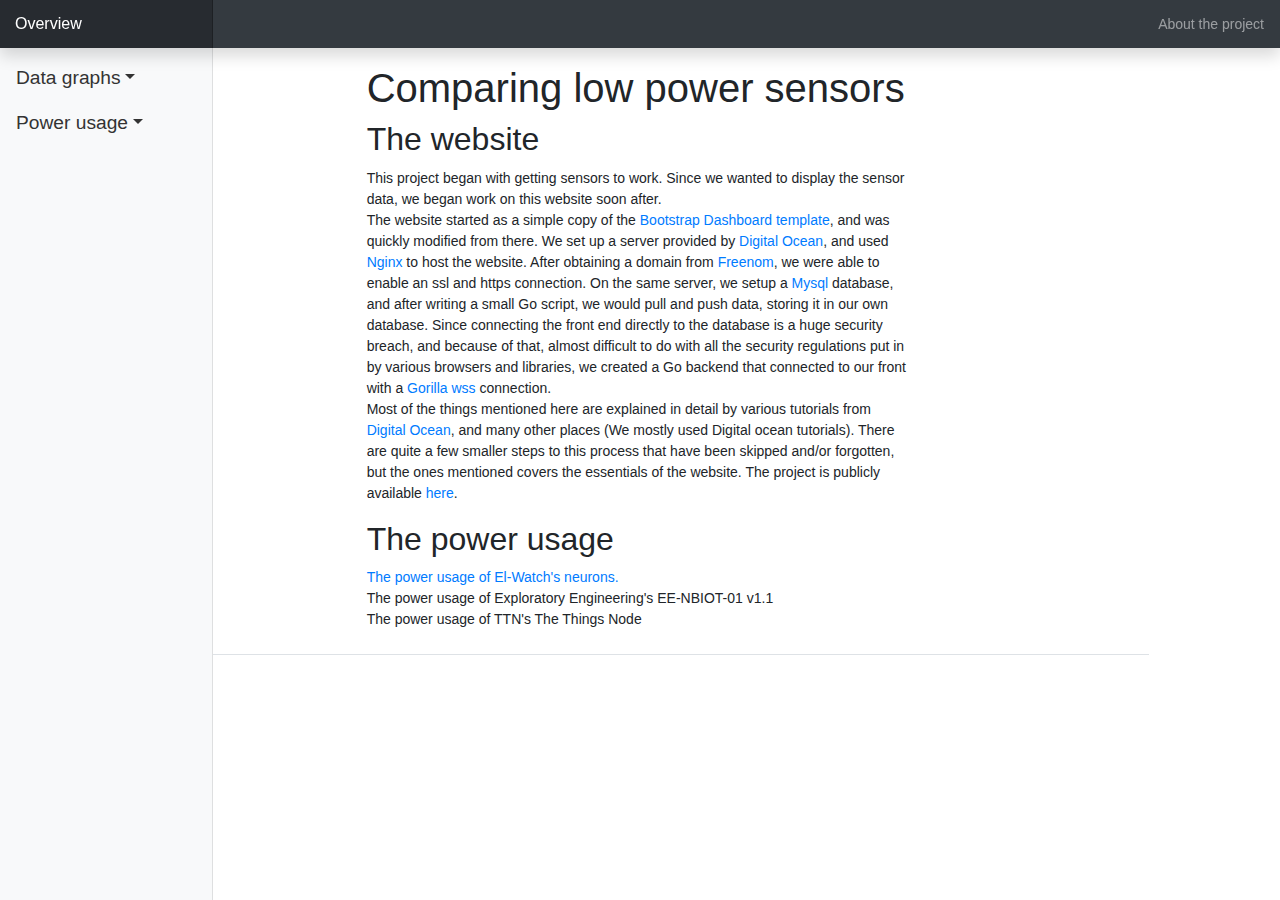
<file: website/about.html>
<!DOCTYPE html>

<html lang="en">
<head>
    <meta http-equiv="Content-Type" content="text/html; charset=UTF-8">

    <meta name="viewport" content="width=device-width, initial-scale=1, shrink-to-fit=no">
    <meta name="description" content="">
    <meta name="author" content="Elias Lundheim">
    <link rel="icon" href="files/images/icon.png">

    <title>Sensors</title>

    <!-- Bootstrap core CSS -->
    <link href="files/js/Bootstrap/bootstrap.css" rel="stylesheet">

    <!-- Custom styles for this template -->
    <link href="files/js/Bootstrap/dashboard.css" rel="stylesheet">
    <style>

        canvas {
            -moz-user-select: none;
            -webkit-user-select: none;
            -ms-user-select: none;
        }
    </style>

    <style>
        .custom-space {
            border: 0;
            height: 1px;
            background: #333;
            background-image: linear-gradient(to right, #ccc, #333, #ccc);
        }
    </style>

</head>

<body>
    <nav class="navbar navbar-dark fixed-top bg-dark flex-md-nowrap p-0 shadow">
        <a class="navbar-brand col-sm-3 col-md-2 mr-0" href="overview.html">Overview</a>
        <ul class="navbar-nav px-3">
            <li class="nav-item text-nowrap">
                <a class="nav-link" href="about.html">About the project</a>
            </li>
        </ul>
    </nav>

    <div class="container-fluid">
        <div id="sensorTab"></div>
    </div>

    <main role="main" class="col-md-9 ml-sm-auto col-lg-10 px-4 mx-auto">
        <div class="chartjs-size-monitor" style="position: absolute; left: 0px; top: 0px; right: 0px; bottom: 0px; overflow: hidden; pointer-events: none; visibility: hidden; z-index: -1;"><div class="chartjs-size-monitor-expand" style="position:absolute;left:0;top:0;right:0;bottom:0;overflow:hidden;pointer-events:none;visibility:hidden;z-index:-1;"><div style="position:absolute;width:1000000px;height:1000000px;left:0;top:0"></div></div><div class="chartjs-size-monitor-shrink" style="position:absolute;left:0;top:0;right:0;bottom:0;overflow:hidden;pointer-events:none;visibility:hidden;z-index:-1;"><div style="position:absolute;width:200%;height:200%;left:0; top:0"></div></div></div>
        <div class="d-flex justify-content-between flex-wrap flex-md-nowrap align-items-center pt-3 pb-2 mb-3 border-bottom">
            <div class="container-fluid">
            <div class="col-md-7 p-10 mx-auto my-10">
                    <h1 class="display-5 font-weight-normal">Comparing low power sensors</h1>

                    <h2 class="display-5 font-weight-normal">The website</h2>
                    
                    <div class="mxgraph" style="max-width:100%;border:1px solid transparent;" data-mxgraph="{&quot;highlight&quot;:&quot;#0000FF&quot;,&quot;nav&quot;:true,&quot;toolbar&quot;:&quot;layers lightbox&quot;,&quot;xml&quot;:&quot;&lt;mxfile modified=\&quot;2019-02-13T16:47:01.590Z\&quot; host=\&quot;www.draw.io\&quot; agent=\&quot;Mozilla/5.0 (Windows NT 10.0; Win64; x64) AppleWebKit/537.36 (KHTML, like Gecko) Chrome/71.0.3578.98 Safari/537.36\&quot; version=\&quot;10.2.2\&quot; etag=\&quot;1tx5tQHHdU8fU4MjeHo3\&quot; type=\&quot;google\&quot;&gt;&lt;diagram id=\&quot;363c71a1-b88a-2fd9-f3d9-9adbe29ffbf3\&quot; name=\&quot;Page-1\&quot;&gt;7Vtdd5s4EP01frQPH/5IHuskTh/a3e5Je3bz1CNgAqoFopIw9v76lZCwwRCvnXWIydYPwRoJAXMvd0ZjZeDexOt7htLoMw2ADBwrWA/c24EjP7OpPCjLRluubEsbQoYDbbJ3hgf8NxhjOSzDAfDaQEEpETitG32aJOCLmg0xRvP6sCdK6ldNUQgNw4OPSNP6Jw5EZJ5iYu3sHwGHUXll2zI9HvKXIaNZYq43cNyn4qO7Y1TOZcbzCAU0r5jcu4F7wygV+lu8vgGifFu6TZ+3eKZ3e98MEnHMCY4+YYVIBuUdF/clNqUveI5jghLZmm/v1lINwegSbiihrBjojp3ZbD6XPU+YkIrdOEDaaSLaxiOCw0TamPaonBkxYUihruRTQlDKsUegdu0SGldamg9ufLECJmBdMRlH3AONQbCNHGJ6h+7UoGJYO77WzXxHgZllpo0q8E/cknqGduF27p3r5Rfj/[base64]/rZP/v1th0CGJNOkTEQ0pAkidzvrvIgzBbh2nRLFa/tBxUFpSKhWDGVbYHWTBRd+gBAbAx/KBJWm3VU+UZpu53pOXOroOYdefU4z5pvnmpl4jlgIZtSVNqknPogkA4IEXtWD9H8R3Wl3MPgEcY79PSTs/ykSz8nuwJkSYbSkyO/Kh53+zFRONDeP7XlVUwWv0qgmGPLCqVKiLXucrqtnTEN1nKtMUUm7vqi8R31d3XtY8QnNU5oD05o/Ektpo1KNVhjyUUGCmvzPeiH/mfQGl0dPO8ZEgDNE9Kltjfb0t5ykEwG+DL59eynZIBnleIlTCDAaUaZgU215+JjFKKlT7apXVMt2PDsq03CamYZVfNoUctvzXCL8KtR2p+PRm2YX17/WEpW0r76YmFkNZFynBZrx+HRsmutx6/0icX0yEvvvyXa9VsHCmV03sXAt9wxY2OfM7WCNxV/KW/KZdOvR+E46iG0qXar5eHGJecnMaj5oO82E0B6/cUZ4T01ZDZLgcJAMsYgyzyy+7whG/JP88lDkZ8McPI4FqNyGUBWFYsRVEJPtcu7FXH8bhbQeULVfLj6iojQlMl4KTBNeb34nNMT+Za/nt1J5tJ7YV+N9QZl1G3if4+znx4c/PpWJnsfKHO8WCeQhDs2ew8TO83wUb/hP0lpYst1esNNUltThu6qoYR+4YWRdZAs/zrd19LZAdw4GhgwFGHYMN2p87EtwDgKXKnlh7O12TbRgehV0+qLohXq/6zmwXLf7Ua7l1MeIqIItjeMswQJvX6rXUVi3y0V7M4WbvH4K14M0raVuZ7sdpWlNTKavgYldQUTjc+GYuC2YOG+cOncr5EWizn2GU9GW4JxN4FUW9SXj0ZdM8bAh77qbEDWkmcn3owx7ZCb/CjlIp/p+JG9P5uOxTNcc/Ky8Uf7G+wKWquw8wJKriFAfUNKepPejKNvy82+TZCcXfmx37/f8ZtmnyyTiupuAtasDVatAlxbMynpkJZaNW0LZ7K3Si+1GqS7Tiwv8rdZuQeXtQCn3Vr3DsvbpPzDUxc0pd4h1uVvpKxBIpIOO26zEI5qOYJ1KlyJB2WYESYgTkPElCYu1JCHyCib5eFLr82K/pLNIGQ0yXygzwDDxMBVDyx6u7KE99BigJc3EMJZjpMdr4c/pRwW1P7ufTt/duL/9qcnSDmPwr92OB3Y7To/e7jg5n4B8/a2RBZ9SnhYRiEjKB09A5JQtzSaFPRXoR1GtRyrQ702QzquU895RJl7aLiQV76jS11+43nLlJJu7fxsp+ir/m+Pe/QM=&lt;/diagram&gt;&lt;/mxfile&gt;&quot;}"></div>
                    <script type="text/javascript" src="https://www.draw.io/js/viewer.min.js"></script>
                    <p>
                        This project began with getting sensors to work. Since we wanted to display the sensor data, we began work on this website soon after.<br>
                        The website started as a simple copy of the <a href="https://getbootstrap.com/docs/4.1/examples/dashboard/">Bootstrap Dashboard template</a>, and was quickly modified from there.
                        We set up a server provided by <a href="https://www.digitalocean.com">Digital Ocean</a>, and used <a href="https://www.nginx.com/">Nginx</a> to host the website.
                        After obtaining a domain from <a href="http://www.freenom.com/">Freenom</a>, we were able to enable an ssl and https connection.
                        On the same server, we setup a <a href="https://www.mysql.com/">Mysql</a> database, and after writing a small Go script, we would pull and push data, storing it in our own database.
                        Since connecting the front end directly to the database is a huge security breach, and because of that, almost difficult to do with all the security regulations put in by various browsers and libraries,
                        we created a Go backend that connected to our front with a <a href="http://www.gorillatoolkit.org/">Gorilla</a> <a href="https://github.com/gorilla/websocket">wss</a> connection. <br>
                        Most of the things mentioned here are explained in detail by various tutorials from <a href="https://www.digitalocean.com">Digital Ocean</a>, and many other places (We mostly used Digital ocean tutorials).
                        
                        There are quite a few smaller steps to this process that have been skipped and/or forgotten, but the ones mentioned covers the essentials of the website.
                        The project is publicly available <a href="https://github.com/EliasL/Sensor-website">here</a>.
                    </p>

                    
                    <h2 class="display-5 font-weight-normal">The power usage</h2>
                    <p>

                        <a href="files/pdfs/El_watch_s_Neuron_power_usage.pdf">The power usage of El-Watch's neurons.</a><br>

                        The power usage of Exploratory Engineering's EE-NBIOT-01 v1.1<br>

                        The power usage of TTN's The Things Node<br>
                    </p>
                </div>
            </div>
    </main>

    <script scr="files/js/Bootstrap/jquery.js"></script>
    <script>window.jQuery || document.write('<script src="files/js/Bootstrap/jquery.js"><\/script>')</script>
    <script src="files/js/Bootstrap/popper.js"></script>
    <script src="files/js/Bootstrap/bootstrap.js"></script>
 
    <script src="files/js/core.js"></script>
    <script>
        createSidebar();
        folderLogic();
    </script>    
    
</body></html>
</file>
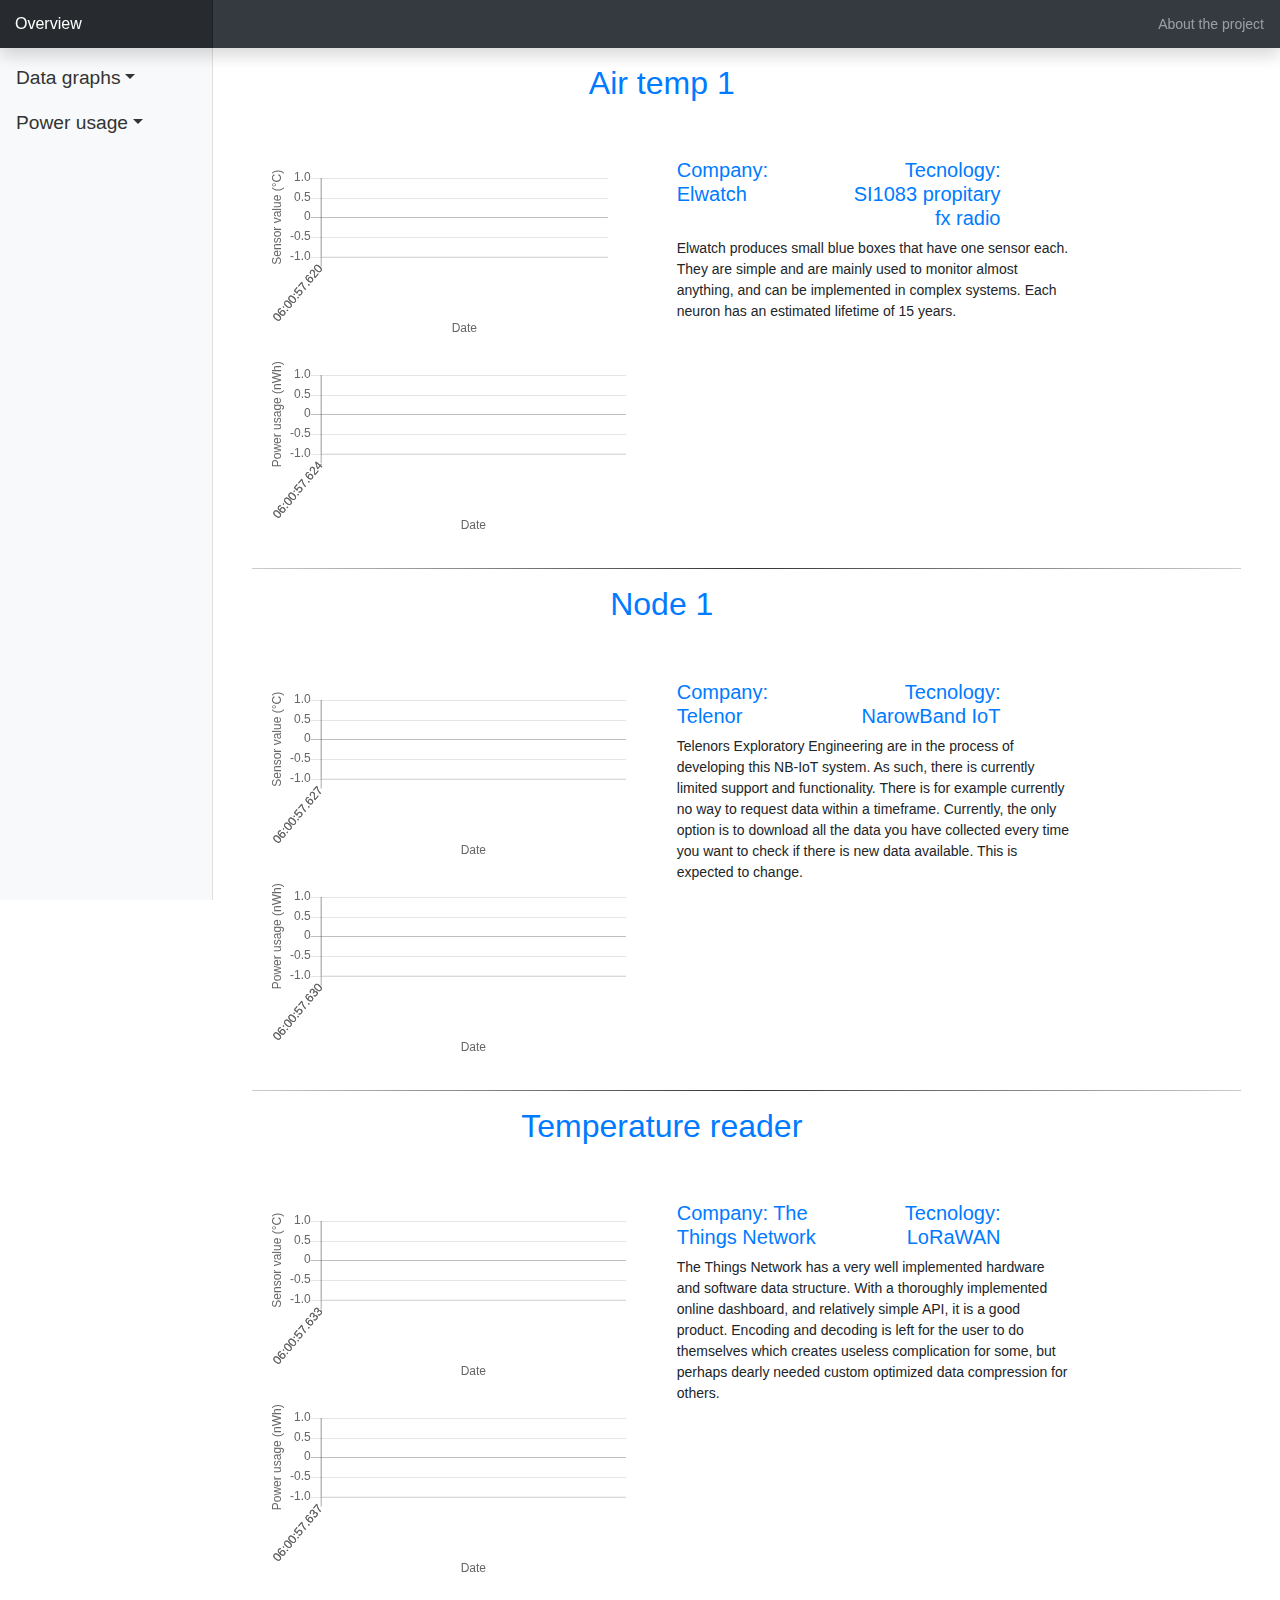
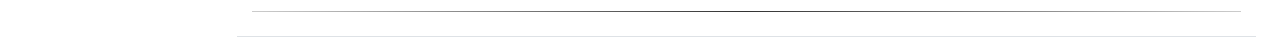
<file: website/overview.html>
﻿<!DOCTYPE html>

<html lang="en">
<head>
    <meta http-equiv="Content-Type" content="text/html; charset=UTF-8">

    <meta name="viewport" content="width=device-width, initial-scale=1, shrink-to-fit=no">
    <meta name="description" content="">
    <meta name="author" content="Elias Lundheim">
    <link rel="icon" href="files/images/icon.png">

    <title>Sensors</title>

    <!-- Bootstrap core CSS -->
    <link href="files/js/Bootstrap/bootstrap.css" rel="stylesheet">

    <!-- Custom styles for this template -->
    <link href="files/js/Bootstrap/dashboard.css" rel="stylesheet">

    <script async="" src="files/js/Chart/analytics.js"></script>
    <script src="files/js/Chart/moment.js"></script>
    <script src="files/js/Chart/Chart.js"></script>
    <style type="text/css">/* Chart.js */@-webkit-keyframes chartjs-render-animation { from {opacity: 0.99} to {opacity: 1}} @keyframes chartjs-render-animation { from {opacity: 0.99} to {opacity: 1}}.chartjs-render-monitor {-webkit-animation: chartjs-render-animation 0.001s; animation: chartjs-render-animation 0.001s;}</style>

    <script src="files/js/Chart/utils.js"></script>
    <style>

        canvas {
            -moz-user-select: none;
            -webkit-user-select: none;
            -ms-user-select: none;
        }
    </style>

    <style>
        .custom-space {
            border: 0;
            height: 1px;
            background: #333;
            background-image: linear-gradient(to right, #ccc, #333, #ccc);
        }
    </style>
</head>

<body>
    <nav class="navbar navbar-dark fixed-top bg-dark flex-md-nowrap p-0 shadow">
        <a class="navbar-brand col-sm-3 col-md-2 mr-0" href="overview.html">Overview</a>
        <ul class="navbar-nav px-3">
            <li class="nav-item text-nowrap">
                <a class="nav-link" href="about.html">About the project</a>
            </li>
        </ul>
    </nav>

    <div class="container-fluid">
        <div id="sensorTab"></div>
    </div>

    <main role="main" class="col-md-9 ml-sm-auto col-lg-10 px-4">
        <div class="chartjs-size-monitor" style="position: absolute; left: 0px; top: 0px; right: 0px; bottom: 0px; overflow: hidden; pointer-events: none; visibility: hidden; z-index: -1;"><div class="chartjs-size-monitor-expand" style="position:absolute;left:0;top:0;right:0;bottom:0;overflow:hidden;pointer-events:none;visibility:hidden;z-index:-1;"><div style="position:absolute;width:1000000px;height:1000000px;left:0;top:0"></div></div><div class="chartjs-size-monitor-shrink" style="position:absolute;left:0;top:0;right:0;bottom:0;overflow:hidden;pointer-events:none;visibility:hidden;z-index:-1;"><div style="position:absolute;width:200%;height:200%;left:0; top:0"></div></div></div>
        <div class="d-flex justify-content-between flex-wrap flex-md-nowrap align-items-center pt-3 pb-2 mb-3 border-bottom">
            <div class="container-fluid">

                <div id="Overview"></div>

            </div>
    </main>

    <script scr="files/js/Bootstrap/jquery.js"></script>
    <script>window.jQuery || document.write('<script src="files/js/Bootstrap/jquery.js"><\/script>')</script>
    <script src="files/js/Bootstrap/popper.js"></script>
    <script src="files/js/Bootstrap/bootstrap.js"></script>
    
    <script src="files/js/core.js"></script>
    <script src="files/js/networking.js"></script>
    <script src="files/js/graphs.js"></script>
    
    <script>
        createOverview();
        createSidebar();
        folderLogic();
    </script>

    <!-- Graphs -->
    <script>
        var currentLoadingIndex = 0;
        var firstLoad = true;
        var timeframe = "Ten minutes";
        
        checkSocket(updateCharts);

        function sendTfRequest() {
            sendTimeframeRequest(sensors[currentLoadingIndex].id, timeframe);
        }
        
        function startUpdate(){
            if(currentLoadingIndex == sensors.length){ // this makes sure that the previous update is done in case of slow internett
                firstLoad = false
                timeframe = "Ten seconds";
                currentLoadingIndex = 0;
                sendTfRequest();
            }
        }

        window.onload = function () {
            createCharts();
            sendTfRequest();
        }

        setInterval(startUpdate, 2000)

        function createCharts(){
            for (var i = 0; i< sensors.length; i++){

                var ctx = document.getElementById('canvas' + (i * 2)).getContext('2d');
                window['chart' + (i*2)] = new Chart(ctx, getChart(window.chartColors.blue, true, 1000, 0.4, false, "Sensor value (" + sensors[i].unit + ")"));

                var ctx = document.getElementById('canvas' + (i * 2 + 1)).getContext('2d');
                window['chart' + (i*2 + 1)] = new Chart(ctx, getChart(window.chartColors.yellow, true, 1000, 0.4, false, "Power usage (nWh)"));
            }
        }

        function updateCharts(evt) {
            data = reciveResponse(evt);
            if (data.length == 0){
                //Prepare to load the next one
                currentLoadingIndex += 1;
                if (currentLoadingIndex < sensors.length) {
                    checkSocket(updateCharts);
                    sendTfRequest();
                }
                return
            }

            chart = window['chart' + currentLoadingIndex*2]

            //Load chart with data
            if (!firstLoad){
                data = trimAppendData(chart.data.datasets[0].data, data)
            }

            for (var i = 0; i < data.length; i++) {
                chart.data.datasets[0].data.push({
                    x: new moment(data[i].Date),
                    y: data[i].Value
                });
                window['chart' + currentLoadingIndex*2].update();
            }
            // Check if the chart already contains some of the new data.
            chart.data.datasets[0].data = trimOld(chart.data.datasets[0].data, moment.duration(10, 'minutes'))

            //Update
            window['chart' + currentLoadingIndex*2].update();


            //Temporary just fill the power graph with the same data

            chart = window['chart' + (currentLoadingIndex*2+1)]

            //Load chart with data
            if (!firstLoad){
                data = trimAppendData(chart.data.datasets[0].data, data)
            }

            for (var i = 0; i < data.length; i++) {
                chart.data.datasets[0].data.push({
                    x: new moment(data[i].Date),
                    y: data[i].Value
                });
                window['chart' + (currentLoadingIndex*2+1)].update();
            }
            // Check if the chart already contains some of the new data.
            chart.data.datasets[0].data = trimOld(chart.data.datasets[0].data, moment.duration(10, 'minutes'))

            //Update
            window['chart' + (currentLoadingIndex*2+1)].update();

            //Prepare to load the next one
            currentLoadingIndex += 1;
            if (currentLoadingIndex < sensors.length) {
                checkSocket(updateCharts);
                sendTfRequest();
            }
        }

    </script>
</body></html>
</file>
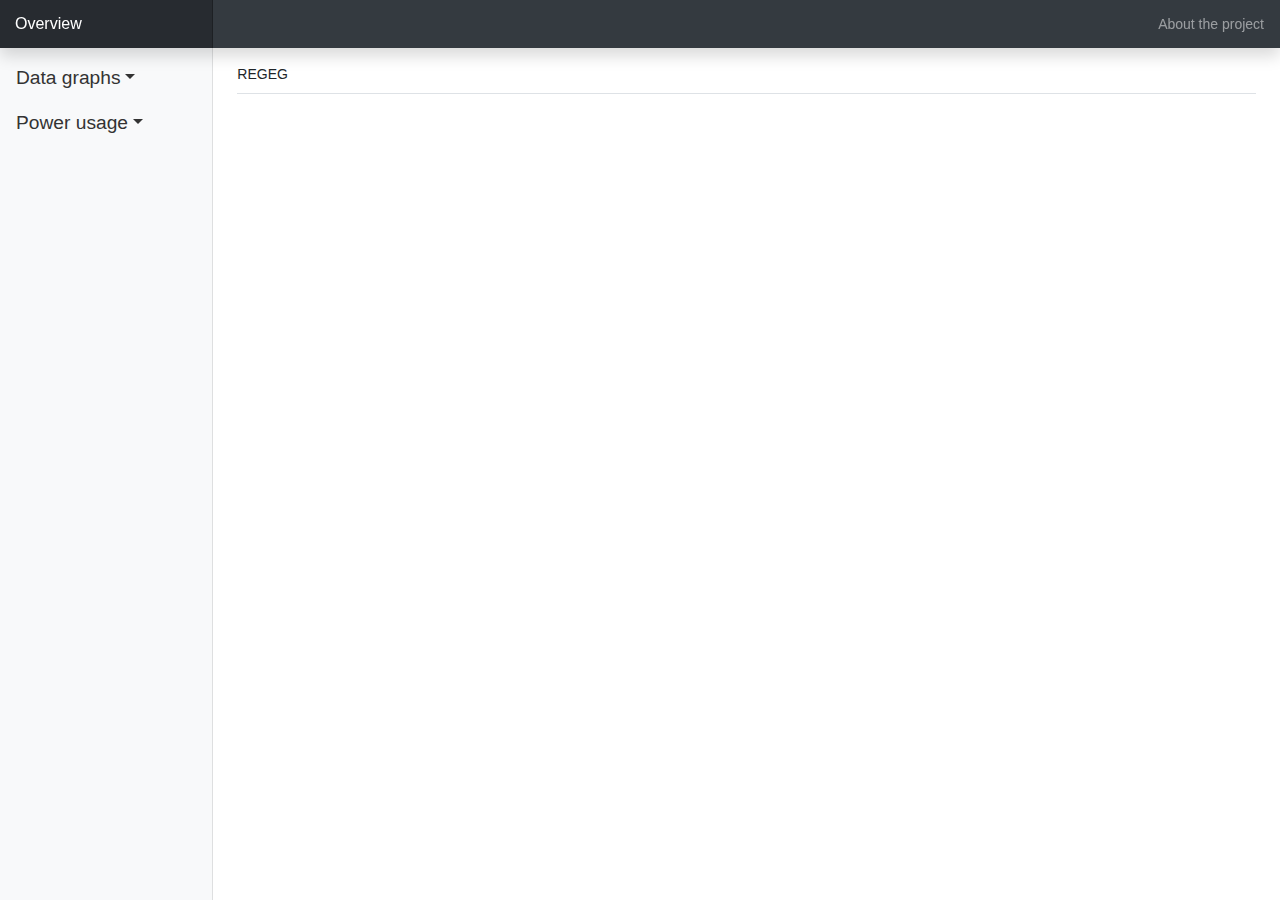
<file: website/powerInfo.html>
<!DOCTYPE html>
<html lang="en">
<head>
    <meta http-equiv="Content-Type" content="text/html; charset=UTF-8">

    <meta name="viewport" content="width=device-width, initial-scale=1, shrink-to-fit=no">
    <meta name="description" content="">
    <meta name="author" content="Elias Lundheim">
    <link rel="icon" href="files/images/icon.png">

    <title>Sensors</title>

    <!-- Bootstrap core CSS -->
    <link href="files/js/Bootstrap/bootstrap.css" rel="stylesheet">

    <!-- Custom styles for this template -->
    <link href="files/js/Bootstrap/dashboard.css" rel="stylesheet">
    <!-- Chart -->
    <script async="" src="files/js/Chart/analytics.js"></script>
    <script src="files/js/Chart/moment.js"></script>
    <script src="files/js/Chart/Chart.js"></script>
    <script src="files/js/Chart/Chart.zoom.js"></script>
    <style type="text/css">/* Chart.js */@-webkit-keyframes chartjs-render-animation { from {opacity: 0.99} to {opacity: 1}} @keyframes chartjs-render-animation { from {opacity: 0.99} to {opacity: 1}}.chartjs-render-monitor {-webkit-animation: chartjs-render-animation 0.001s; animation: chartjs-render-animation 0.001s;}</style>

    <script src="files/js/Chart/utils.js"></script>
    <style> canvas { -moz-user-select: none; -webkit-user-select: none; -ms-user-select: none;  }  </style>
    
</head>

<body>
    <nav class="navbar navbar-dark fixed-top bg-dark flex-md-nowrap p-0 shadow">
        <a class="navbar-brand col-sm-3 col-md-2 mr-0" href="overview.html">Overview</a>
        <ul class="navbar-nav px-3">
            <li class="nav-item text-nowrap">
                <a class="nav-link" href="about.html">About the project</a>
            </li>
        </ul>
    </nav>
    <div class="container-fluid">
        <div class="row">
            <div id="sensorTab"></div>

            <main role="main" class="col-md-9 ml-sm-auto col-lg-10 px-4">
                <div class="chartjs-size-monitor" style="position: absolute; left: 0px; top: 0px; right: 0px; bottom: 0px; overflow: hidden; pointer-events: none; visibility: hidden; z-index: -1;"><div class="chartjs-size-monitor-expand" style="position:absolute;left:0;top:0;right:0;bottom:0;overflow:hidden;pointer-events:none;visibility:hidden;z-index:-1;"><div style="position:absolute;width:1000000px;height:1000000px;left:0;top:0"></div></div><div class="chartjs-size-monitor-shrink" style="position:absolute;left:0;top:0;right:0;bottom:0;overflow:hidden;pointer-events:none;visibility:hidden;z-index:-1;"><div style="position:absolute;width:200%;height:200%;left:0; top:0"></div></div></div>
                <div class="d-flex justify-content-between flex-wrap flex-md-nowrap align-items-center pt-3 pb-2 mb-3 border-bottom">


                REGEG

            </main>
        </div>
    </div>
    <!-- Bootstrap core JavaScript
    ================================================== -->
    <script scr="files/js/Bootstrap/jquery.js"></script>
    <script>window.jQuery || document.write('<script src="files/js/Bootstrap/jquery.js"><\/script>')</script>
    <script src="files/js/Bootstrap/popper.js"></script>
    <script src="files/js/Bootstrap/bootstrap.js"></script>

    <!-- Toggle -->
    <link href="files/js/Bootstrap/bootstrap-toggle.css" rel="stylesheet">
    <script src="files/js/Bootstrap/bootstrap-toggle.js"></script>

    <!-- My js-->
    <script src="files/js/core.js"></script>
    <script src="files/js/networking.js"></script>
    <script src="files/js/graphs.js"></script>

    <script>
        createSidebar();
        folderLogic();
    </script>

    <!-- Graphs -->
    <script type="text/javascript">

    </script>

</body>
</html>
</file>
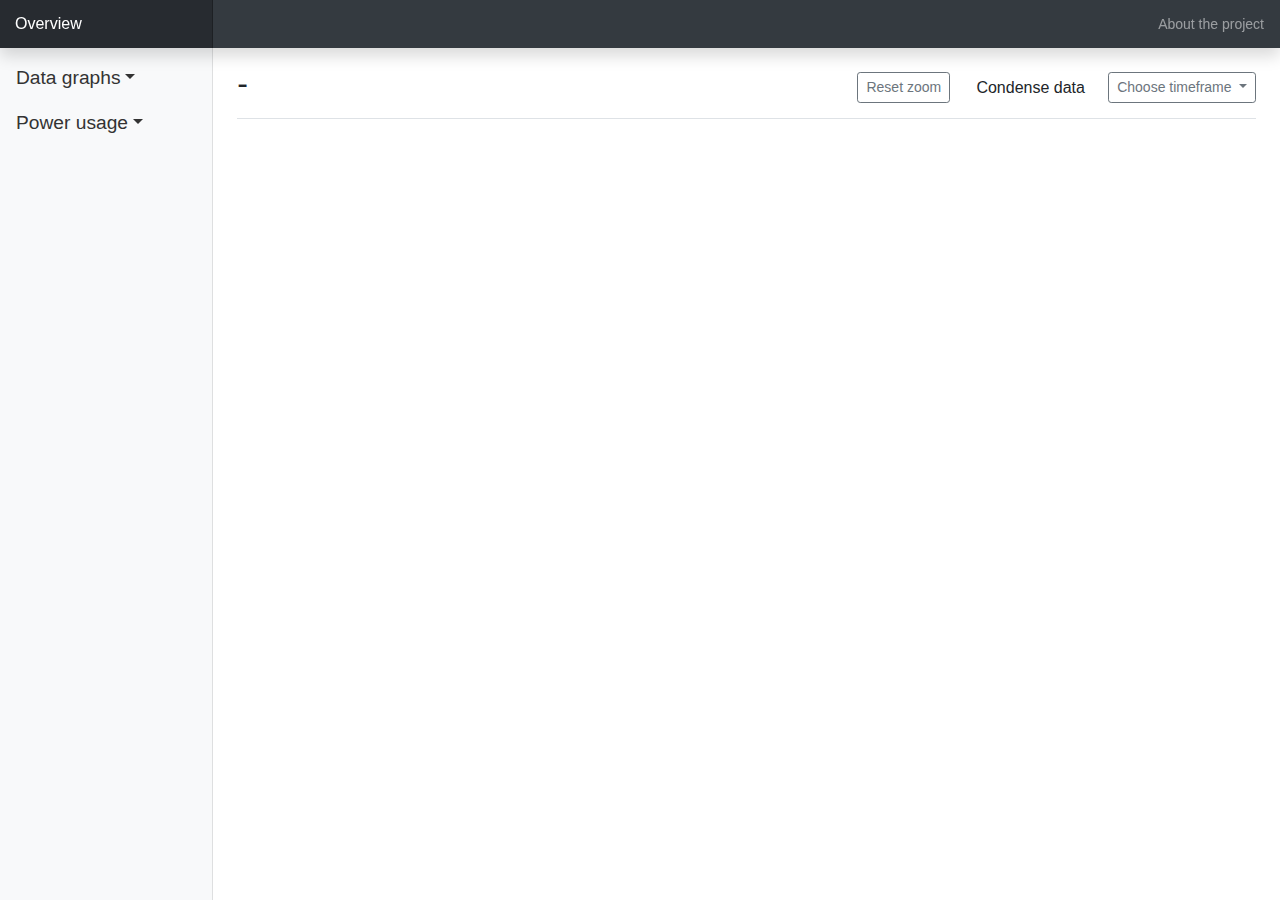
<file: website/sensor.html>
﻿<!DOCTYPE html>
<html lang="en">
<head>
    <meta http-equiv="Content-Type" content="text/html; charset=UTF-8">

    <meta name="viewport" content="width=device-width, initial-scale=1, shrink-to-fit=no">
    <meta name="description" content="">
    <meta name="author" content="Elias Lundheim">
    <link rel="icon" href="files/images/icon.png">

    <title>Sensors</title>

    <!-- Bootstrap core CSS -->
    <link href="files/js/Bootstrap/bootstrap.css" rel="stylesheet">

    <!-- Custom styles for this template -->
    <link href="files/js/Bootstrap/dashboard.css" rel="stylesheet">
    <!-- Chart -->
    <script async="" src="files/js/Chart/analytics.js"></script>
    <script src="files/js/Chart/moment.js"></script>
    <script src="files/js/Chart/Chart.js"></script>
    <script src="files/js/Chart/Chart.zoom.js"></script>
    <style type="text/css">/* Chart.js */@-webkit-keyframes chartjs-render-animation { from {opacity: 0.99} to {opacity: 1}} @keyframes chartjs-render-animation { from {opacity: 0.99} to {opacity: 1}}.chartjs-render-monitor {-webkit-animation: chartjs-render-animation 0.001s; animation: chartjs-render-animation 0.001s;}</style>

    <script src="files/js/Chart/utils.js"></script>
    <style> canvas { -moz-user-select: none; -webkit-user-select: none; -ms-user-select: none;  }  </style>
    
</head>

<body>
    <nav class="navbar navbar-dark fixed-top bg-dark flex-md-nowrap p-0 shadow">
        <a class="navbar-brand col-sm-3 col-md-2 mr-0" href="overview.html">Overview</a>
        <ul class="navbar-nav px-3">
            <li class="nav-item text-nowrap">
                <a class="nav-link" href="about.html">About the project</a>
            </li>
        </ul>
    </nav>
    <div class="container-fluid">
        <div class="row">
            <div id="sensorTab"></div>

            <main role="main" class="col-md-9 ml-sm-auto col-lg-10 px-4">
                <div class="chartjs-size-monitor" style="position: absolute; left: 0px; top: 0px; right: 0px; bottom: 0px; overflow: hidden; pointer-events: none; visibility: hidden; z-index: -1;"><div class="chartjs-size-monitor-expand" style="position:absolute;left:0;top:0;right:0;bottom:0;overflow:hidden;pointer-events:none;visibility:hidden;z-index:-1;"><div style="position:absolute;width:1000000px;height:1000000px;left:0;top:0"></div></div><div class="chartjs-size-monitor-shrink" style="position:absolute;left:0;top:0;right:0;bottom:0;overflow:hidden;pointer-events:none;visibility:hidden;z-index:-1;"><div style="position:absolute;width:200%;height:200%;left:0; top:0"></div></div></div>
                <div class="d-flex justify-content-between flex-wrap flex-md-nowrap align-items-center pt-3 pb-2 mb-3 border-bottom">
                    <h1 class="h2"><p style="display:inline" id="sensorName"></p> - <p style="display:inline" id="timeframe"></p></h1>
                    <div class="btn-toolbar mb-2 mb-md-0">
                            <button class="btn btn-sm btn-outline-secondary" type="button" id="resetZoom" onclick="resetZoom()">
                                Reset zoom
                            </button>
                        <div id="Toggle button" class="btn-group mr-2">
                            
                        </div>
                        <div class="dropdown">
                            <button class="btn btn-sm btn-outline-secondary dropdown-toggle" type="button" id="dropdownMenuButton" data-toggle="dropdown" aria-haspopup="true" aria-expanded="false">
                                Choose timeframe
                            </button>
                            <div class="dropdown-menu" role="menu" aria-labelledby="dropdownMenuButton">
                                <li><button class="dropdown-item" onclick="setTimeframe('Ten minutes')">Ten minutes</a></li>
                                <li><button class="dropdown-item" onclick="setTimeframe('One hour')">One hour</a></li>
                                <li><button class="dropdown-item" onclick="setTimeframe('One day')">One day</a></li>
                                <li><button class="dropdown-item" onclick="setTimeframe('One week')">One week</a></li>
                                <li><button class="dropdown-item" onclick="setTimeframe('30 days')">30 days</a></li>
                            </div>
                        </div>
                    </div>
                </div>
                <div style="width:90%;"><canvas id="canvas" class="chartjs-render-monitor"></canvas></div>
            </main>
        </div>
    </div>
    <!-- Bootstrap core JavaScript
    ================================================== -->
    <script scr="files/js/Bootstrap/jquery.js"></script>
    <script>window.jQuery || document.write('<script src="files/js/Bootstrap/jquery.js"><\/script>')</script>
    <script src="files/js/Bootstrap/popper.js"></script>
    <script src="files/js/Bootstrap/bootstrap.js"></script>

    <!-- Toggle -->
    <link href="files/js/Bootstrap/bootstrap-toggle.css" rel="stylesheet">
    <script src="files/js/Bootstrap/bootstrap-toggle.js"></script>

    <!-- My js-->
    <script src="files/js/core.js"></script>
    <script src="files/js/networking.js"></script>
    <script src="files/js/graphs.js"></script>

    <script>
        createSidebar();
        createToggle();
        folderLogic();
    </script>

    <!-- Graphs -->
    <script type="text/javascript">

        function getHash() {
            return window.location.hash.replace('#', '');
        }
        function sensorID() {
            return sensors[getHash()].id;
        }
        function sensorName() {
            return sensors[getHash()].name;
        }
        function updateTimeframeText() {
            document.getElementById("timeframe").innerHTML = timeframe;
        }
        function updateSensorNameText() {
            document.getElementById("sensorName").innerHTML = sensorName();
        }

        function sendTfRequest() {
            checkSocket(handleNewData);
            loadingData = true;
            document.getElementById("sensorName").innerHTML = "Loading data..."
            sendTimeframeRequest(sensorID(), timeframe);
        }
        
        function sendUpdateRequest() {
            sendTimeframeRequest(sensorID(), "Ten seconds");
        }

        function resetZoom(){
            resetChartZoom(window.chart);
        }

        function setTimeframe(string){            
            document.getElementById("dropdownMenuButton").innerHTML = string
            timeframe = string
            chartData = [];
            updateTimeframeText();
            sendTfRequest();
        }

        $(function () {
            $('#condenseData').change(function () {
                condense();
            });
        });
        
        function condense(){
            if (document.getElementById("condenseData").checked) {
                data = condenseData(chartData);
            }
            else{
                data = chartData
            }
            window.chart = reDrawChart(window.chart, data);
            updateChart();
        }

        //Update chart when xhttp loads
        function handleNewData(evt){
            loadingData = false;
            document.getElementById("sensorName").innerHTML = sensorName();
            tempData = reciveResponse(evt);
            if(chartData.length == 0){
                chartData = tempData
            }
            if (document.getElementById("condenseData").checked) {
                    data = condenseData(tempData);
            }
            else{
                data = tempData
            }
            
            window.chart = reDrawChart(window.chart, data);
            updateChart();
        }

        function updateChart(evt) {
            var curve = 0;
            var animation = 1000;
            if(timeframe == "30 days" || timeframe == "One week"){
                animation = 0;
            }

            window.chart.options.animation.duration =  animation;
            window.chart.options.elements.line.tension = curve;
            window.chart.update();
            
        }

        //Update names and request graph when hash changes
        window.onhashchange = function () {
            sendTfRequest();
            window.chart = clearChart(window.chart);
            chartData = [];
        }

        //Variables
        var timeframe = "Ten minutes"
        var ctx = document.getElementById('canvas').getContext('2d');
        window.chart = new Chart(ctx, getChart(window.chartColors.blue, true, 1000, 0.4, true, "Sensor value ("+sensors[getHash()].unit+")"));
        var loadingData = false;
        var chartData = [];

        //Initialisation
        checkSocket(handleNewData);
        updateTimeframeText();
        updateSensorNameText();

        window.onload = function () {
            updateChart();
            sendTfRequest();
            setInterval(sendUpdateRequest, 2000)
        }

    </script>

</body>
</html>
</file>
<file: website/files/js/Bootstrap/dashboard.css>
body {
  font-size: .875rem;
}

/*
 * Sidebar
 */

.sidebar {
  position: fixed;
  top: 0;
  bottom: 0;
  left: 0;
  z-index: 100; /* Behind the navbar */
  padding: 48px 0 0; /* Height of navbar */
  box-shadow: inset -1px 0 0 rgba(0, 0, 0, .1);
}

.sidebar-sticky {
  position: relative;
  top: 0;
  height: calc(100vh - 48px);
  padding-top: .5rem;
  overflow-x: hidden;
  overflow-y: auto; /* Scrollable contents if viewport is shorter than content. */
}

@supports ((position: -webkit-sticky) or (position: sticky)) {
  .sidebar-sticky {
    position: -webkit-sticky;
    position: sticky;
  }
}

.sidebar .nav-link {
  font-weight: 500;
  font-size: 1.2rem;
  color: #333;
}

.sidebar .nav-link.active {
  color: #007bff;
}

.sidebar .nav-item {
  position: relative;
  padding-left: 10px;
  font-weight: 500;
  color: #333;
}

.sidebar .nav-item.active {
  color: #007bff;
}


.sidebar-heading {
  font-size: .75rem;
  text-transform: uppercase;
}

/*
 * Content
 */

[role="main"] {
  padding-top: 48px; /* Space for fixed navbar */
}

/*
 * Navbar
 */

.navbar-brand {
  padding-top: .75rem;
  padding-bottom: .75rem;
  font-size: 1rem;
  background-color: rgba(0, 0, 0, .25);
  box-shadow: inset -1px 0 0 rgba(0, 0, 0, .25);
}

.navbar .form-control {
  padding: .75rem 1rem;
  border-width: 0;
  border-radius: 0;
}

.form-control-dark {
  color: #fff;
  background-color: rgba(255, 255, 255, .1);
  border-color: rgba(255, 255, 255, .1);
}

.form-control-dark:focus {
  border-color: transparent;
  box-shadow: 0 0 0 3px rgba(255, 255, 255, .25);
}

/*
 * Utilities
 */

.border-top { border-top: 1px solid #e5e5e5; }
.border-bottom { border-bottom: 1px solid #e5e5e5; }

.folder{
  padding:0;
  margin:0;
}
#nav li ul { display: none; }
</file>
